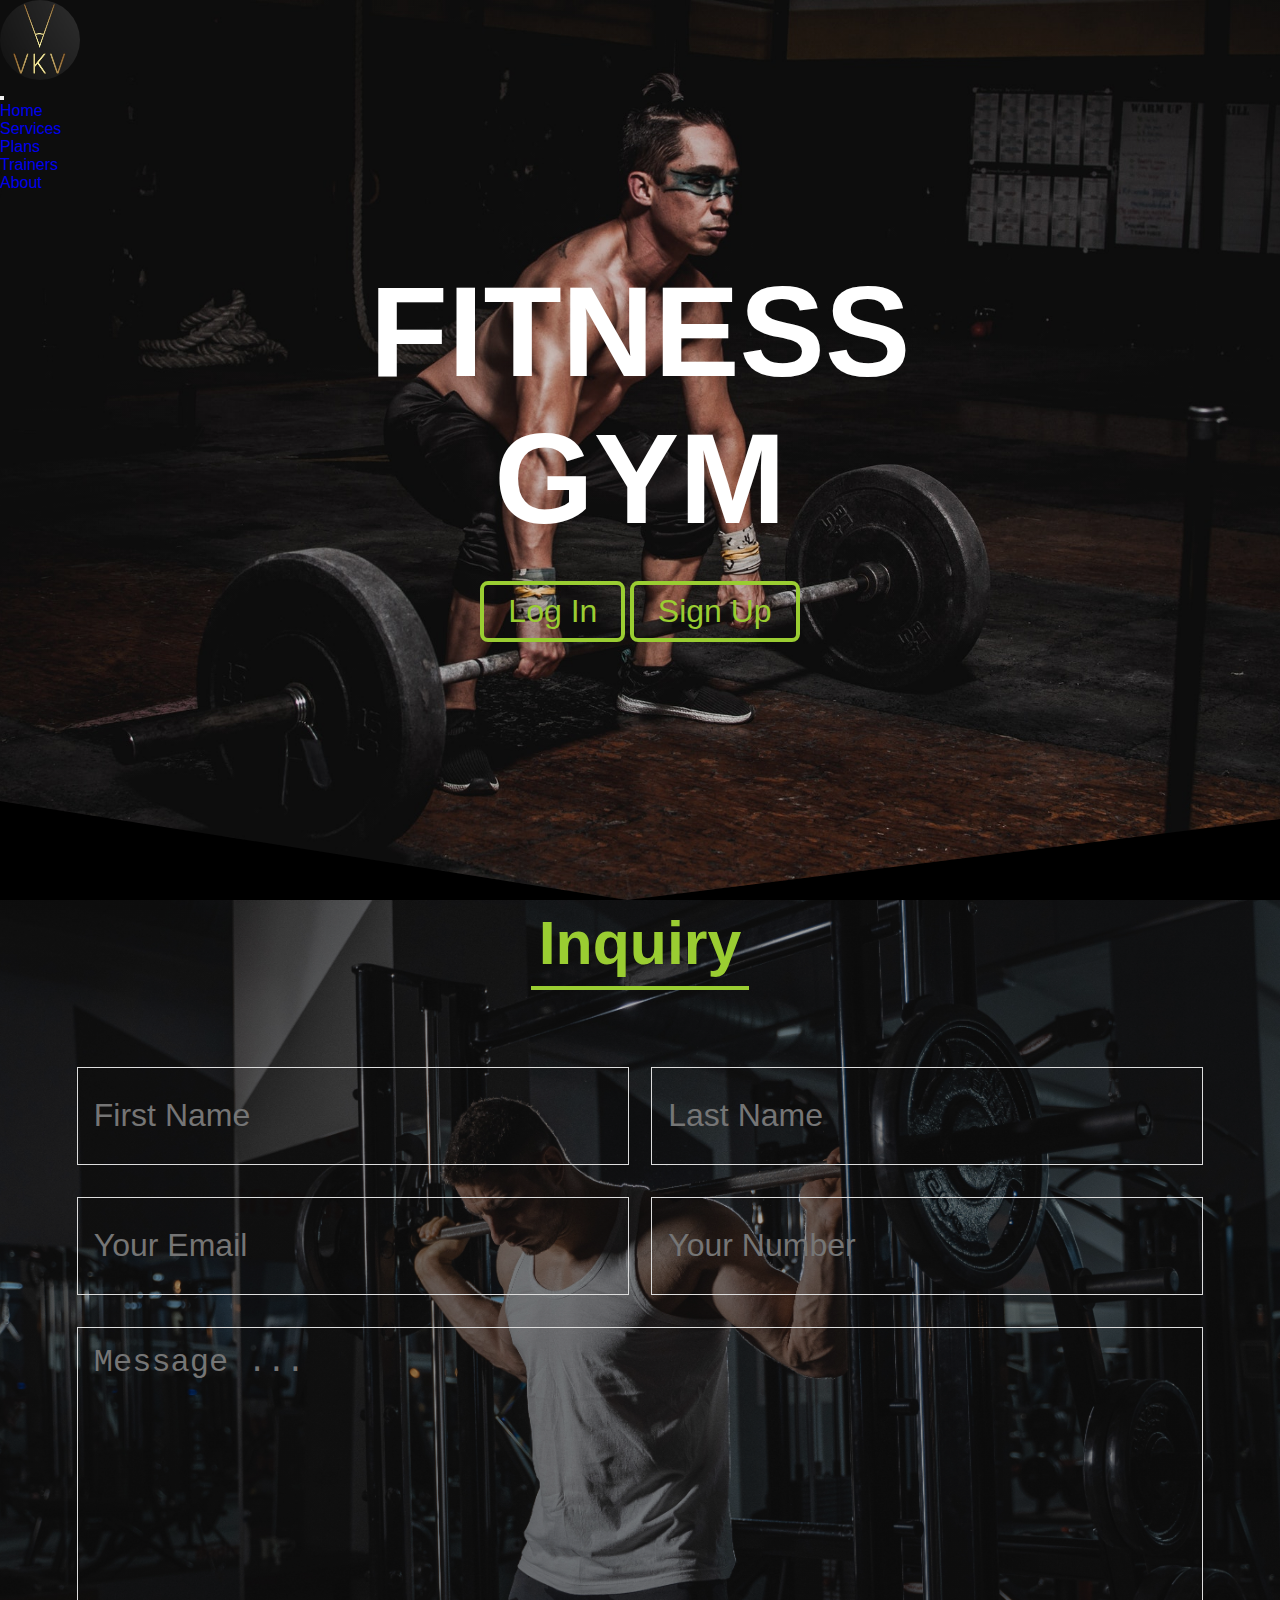
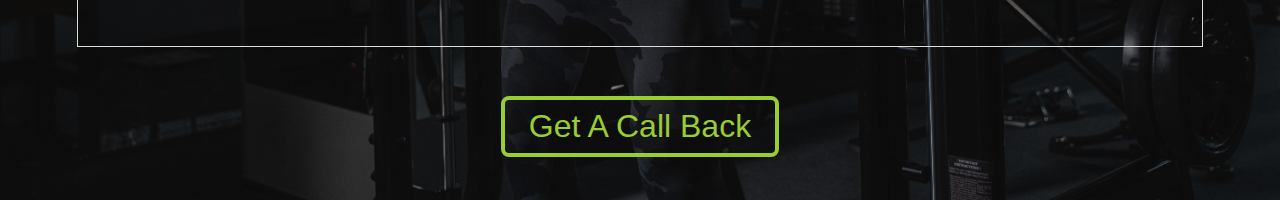
<file: index.html>
<!DOCTYPE html>
<html lang="en">
<head>
    <meta charset="UTF-8">
    <meta http-equiv="X-UA-Compatible" content="IE=edge">
    <meta name="viewport" content="width=device-width, initial-scale=1.0">
    <title>Document</title>
    <link
    href="https://cdn.jsdelivr.net/npm/bootstrap@5.1.3/dist/css/bootstrap.min.css"rel="stylesheet"integrity="sha384-1BmE4kWBq78iYhFldvKuhfTAU6auU8tT94WrHftjDbrCEXSU1oBoqyl2QvZ6jIW3"crossorigin="anonymous"/>
<link rel="stylesheet" href="style.css">
</head>
<body>
    <header>
    <nav class="navbar navbar-expand-lg navbar-dark bg-transparent">
     
      <img src="./images/gymLogoBylooko.jpg" alt="" height="80" width="80" class="raja">
        <div class="container-fluid flex justify-content-end">
            <!--<img src="./images/gymLogoBylooko.jpg" alt="" height="80" width="80" class="raja">-->
            <!-- <a class="navbar-brand" href="#">Navbar</a> -->
          <button class="navbar-toggler" type="button" data-bs-toggle="collapse" data-bs-target="#navbarSupportedContent" aria-controls="navbarSupportedContent" aria-expanded="false" aria-label="Toggle navigation">
            <span class="navbar-toggler-icon"></span>
          </button>
          
          <div class="collapse navbar-collapse" id="navbarSupportedContent">
            <ul class="navbar-nav me-auto mb-2 mb-lg-0 flex justify-content-end">
              <li class="nav-item">
                <a class="nav-link active" aria-current="page" href="index.html">Home</a>
              </li>
              <li class="nav-item">
                <a class="nav-link" href="services.html">Services</a>
              </li>  
              <li class="nav-item">
                <a class="nav-link" href="plans.html">Plans</a>
              </li>
              <li class="nav-item">
                <a class="nav-link" href="trainer.html">Trainers</a>
              </li>
              <li class="nav-item">
                <a class="nav-link" href="about.html">About</a>
              </li>
            </ul>
          
          </div>
        </div>
      </nav>
      <div class="content">
        <h1>Fitness gym</h1>
        <button class="btn">log in</button>
        <button class="btn">Sign up</button>
      </header>
    </div>
    <section class="register">
        <h1>Inquiry</h1>
        <form>
            <div class="input_box">
                <input type="text" placeholder="First Name">
                <input type="text" placeholder="last Name">
            </div>
            <div class="input_box">
                <input type="email" placeholder="your email">
                <input type="mobile number" placeholder="your number">
            </div>
            <textarea cols="30" rows="10" placeholder="Message ..."></textarea>
            <input type="submit" value="Get a call back" class="btn">
        </form>
    </section>
      <script
      src="https://cdn.jsdelivr.net/npm/bootstrap@5.1.3/dist/js/bootstrap.bundle.min.js"
      integrity="sha384-ka7Sk0Gln4gmtz2MlQnikT1wXgYsOg+OMhuP+IlRH9sENBO0LRn5q+8nbTov4+1p"
      crossorigin="anonymous"
    ></script>

</body>
</html>
</file>
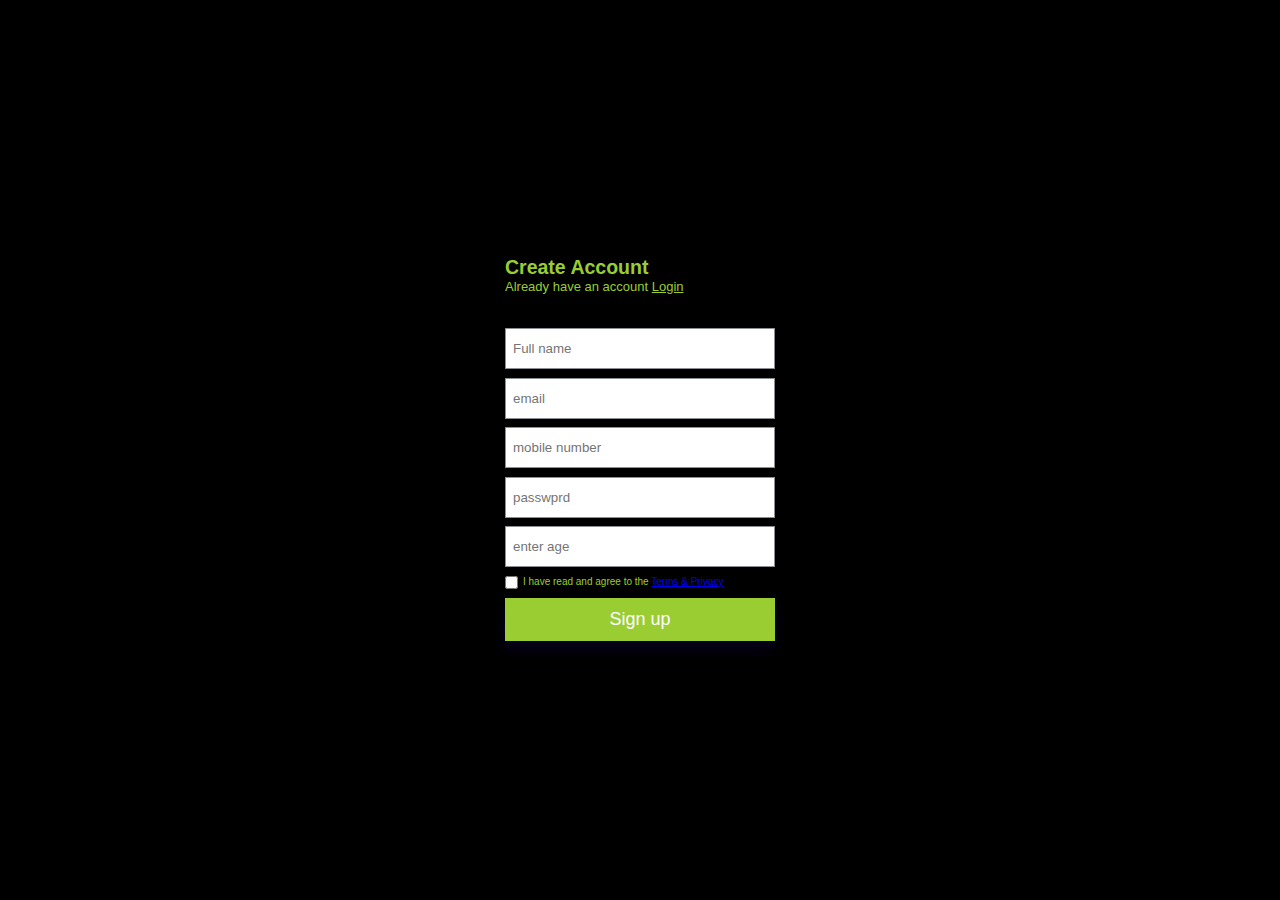
<file: signup.html>
<!DOCTYPE html>
<html lang="en">
<head>
    <meta charset="UTF-8">
    <meta http-equiv="X-UA-Compatible" content="IE=edge">
    <meta name="viewport" content="width=device-width, initial-scale=1.0">
    <title>Sign up</title>
    <style>
        *{
            padding: 0;
            margin: 0;
            box-sizing: border-box;
        }
        body{
            height: 100vh;
            display: flex;
            align-items: center;
            justify-content: center;
            background: black;
        }
        .container{
            width: 300px;
            height: 440px;
            background: black;
            display: flex;
            flex-direction: column;
            justify-content: space-evenly;
            padding: 0 15px;
            font-family: 'Poppins',sans-serif;

        }
        .intro-text{
            margin: 5px 0;
            font-size: 13px;
            color: yellowgreen;
            
        }
        .intro-text p a{
            color: yellowgreen;
        }
        form{
            height: 330px;
            display: flex;
            flex-direction: column;
            justify-content: space-evenly;

        }
        form input{
            padding: 12px 7px;
            outline: none;
            border: 1px solid #8c8f94;
            font-family: 'Poppins',sans-serif;

        }
        form input:focus{
            border-color:yellowgreen;
        }
        .check-box{
            display: flex;
        }
        .check-box label{
            font-size: 10px;
            padding: 0 5px;
            color: yellowgreen;

        }
        form button{
            border: none;
            outline: none;
            padding: 11px 0;
            background: yellowgreen;
            color: #fff;
            font-size: 18px;
            box-shadow: 0 7px 15px rgba(22, 5, 107, .3);
            font-family: 'Poppins',sans-serif;
        }
        .btn{
            cursor: pointer;
        }
    </style>
</head>
<body>
    <div class="container">
        <div class="intro-text">
            <h2>Create Account</h2>
            <p>Already have an account <a href="">Login</a></p>
        </div>
        <form>
            <input type="text" name="Full name" placeholder="Full name" required/>
            <input type="email" name="email" placeholder="email" required/>
            <input type="mobilenumber" name="mobile number" placeholder="mobile number" required/>
            <input type="password" name="password" placeholder="passwprd" required/>
            <input type="age" name="age" placeholder="enter age" required/>
            <div class="check-box">
                <input type="checkbox" id="check"/>
                <label for="check">I have read and agree to the
                    <a href="#">Terms & Privacy</a></label>   
            </div>
             <button type="submit" class="btn">Sign up</button>
        </form>
    </div>
</body>
</html>
</file>
<file: style.css>
*{
    box-sizing: border-box;
    margin: 0;
    padding: 0;
    list-style-type: none;
    text-decoration: none;
    text-transform: capitalize;
    transition: all 0.3s linear;
    outline: none;
}
*::selection{
    background-color: yellowgreen;
    color: #fff;
}
body{
    font-family: 'Open Sans', sans-serif;
    background: black;
    color: white;
}
/* Header ka parts */
header{
    width: 100%;
    height: 100vh;
    background-image: linear-gradient(rgba(0,0,0,0.1),rgba(0,0,0,0.1)),
    url(./images/background.jpg);
    background-position: center;
    background-size: cover;
    clip-path: polygon(100% 0, 100% 91%, 49% 100%, 0 89%, 0 0);
    
    
}
/*nav{
    padding: 2% 6%;
    display: flex;
    justify-content: space-between;
    align-items: center;
    color: #fff;
}
nav .logo{
    font-size: 3rem;
    cursor: pointer;
}
nav .logo span{
    color: yellowgreen;
}
nav .menu{
    padding-left: 0;
}
nav .menu li{
    display: inline-block;
    margin-left: 1rem;
    font-size: 1.5rem;
}
nav .menu li a{
    color: #fff;
}
.menu .active{
    color: yellowgreen;
}
nav .menu li a:hover{
    color: yellowgreen;
}*/
header .content{
    position: absolute;
    top: 50%;
    left: 50%;
    transform: translate(-50%, -50%);
    text-align: center;
    
}
header .content h1{
    font-size: 8rem;
    text-transform: uppercase;
    color: #fff;
}
.btn{
    padding: 0.5rem 1.5rem;
    background-color: transparent;
    border: 0.3rem solid yellowgreen;
    color: yellowgreen;
    margin-top: 1.8rem;
    cursor: pointer;
    border-radius: 0.5rem;
    font-size: 2rem;
}
.btn:hover{
    background-color: yellowgreen;
    color: #fff;
}
nav .open,.close{
    font-size: 1.8rem;
    cursor: pointer;
    color: yellowgreen;
    display: none;
}
@media (max-width:850px) {
     nav .menu{
        height: 25rem;
        width: 60%;
        position: fixed;
        top: 0;
        right:0;
        border-radius: 1.2rem;
        background-color: #fff;
      /*  display: ;*/
        justify-content: center;
        align-items: center;
       /* / flex-direction: column; */
        z-index: 9999;
    }
    nav .menu li{
        font-size: 1.8rem;
        margin: 0.5rem;
    }
    nav .menu li a{
        color: #000;
    }
    nav .open,nav .menu .close{
        display: block;
        position: absolute;
        top: 1.8rem;
        right: 1.8rem;
    } 
    header .content h1{
        font-size: 3rem;
        margin-top: 176px;
    }
}
/* About */
.about .row{
    min-height: 100vh;
    display: flex;
    justify-content: center;
    align-items: center;
    flex-wrap: wrap;
    padding: 2% 6%;
}
.about .row .image{
    flex: 1 1 40rem;
    padding: 2rem;
}
.about .row .image img{
    width: 100%;
    height: 100%;
    object-fit: cover;
}
.about .row .content{
    flex: 1 1 40rem;
    padding: 2rem;
    text-align: center;
}
.about .row .content h1{
    font-size: 3rem;
    color: yellowgreen;
    margin-bottom: 5rem;
}
.about .row .content p{
    line-height: 1.7;
    font-size: 1.2rem;
    margin-bottom: 1.2rem;
}
/* our Services */
.services{
    min-height: 100vh;
    text-align: center;
    padding: 2% 6%;
}
.services h1{
    font-size: 3.8rem;
    padding: 0.5rem;
    display: inline-block;
    color: yellowgreen;
    border-bottom: .3rem solid yellowgreen;
    margin-bottom: 1.8rem;
}
.services .container{
    display: flex;
    justify-content: center;
    align-items: center;
    text-align: center;
    flex-wrap: wrap;
}
.services .container .box{
    width: 31rem;
    height: 31rem;
    margin: .5rem;
    position: relative;
    overflow: hidden;
}
.services .container .box img{
    width: 100%;
    height: 100%;
    object-fit: cover;
}
.services .container .box .info{
    position: absolute;
    top: 50%;
    left: 50%;
    transform: translate(-50%, -50%) scale(0);
    transform-origin: bottom;
    width: 100%;
    height: 100%;
    background-color: rgba(0, 0, 0, 0.7);
    display: flex;
    justify-content: center;
    align-items: center;
    flex-direction: column;
}
.services .container .box:hover .info{
    transform: translate(-50%, -50%) scale(1);
}
.services .container .box .info h3{
    font-size: 3rem;
    color: yellowgreen;
    margin-bottom: 1.2rem;
}
.services .container .box .info p{
    line-height: 2;
    color: #fff;
    font-size: 1.1rem;
    padding: 0 1rem;
    margin-bottom: 1.2rem;
}
/* our Trainers */
.trainers{
    min-height: 100vh;
    text-align: center;
    padding: 2% 6%;
}
.trainers h1{
    font-size: 3.8rem;
    padding: 0.5rem;
    display: inline-block;
    color: yellowgreen;
    border-bottom: .3rem solid yellowgreen;
    margin-bottom: 1.8rem;
}
.trainers p{
    font-size: 1.5rem;
    color: white;
}
.trainers .items{
    display: flex;
    justify-content: center;
    align-items: center;
    flex-wrap: wrap;
}
.trainers .items .item{
    height: 40rem;
    width: 24rem;
    margin: 5rem 1rem;
}
.trainers .item img{
    width: 100%;
    height: 100%;
    border-radius: .6rem;
    object-fit: cover;
}
.trainers .item .inner{
    position: relative;
    z-index: 9999;
    padding: 0 1rem;
}
.trainers .item:hover{
    transform: translateY(-20px);
}
.trainers .item .inner .info{
    background-color: yellowgreen;
    padding: 1.2rem 1rem;
    border-radius: 0.6rem;
    margin-top: -2.5rem;
}
.trainers .item:hover .info{
    transform: translateY(-30px);
}
.trainers .item .inner .info h4{
    font-size: 1.3rem;
    font-weight: 600;
    margin: 0;
    color: #000;
}
.trainers .item .inner .info p{
    font-size: 1.1rem;
    font-weight: 400;
    color: #333;
    margin-top: .6rem;
}
.trainers .item .inner .info .menu{
    margin-top: 1rem;
}
.trainers .item .inner .info .menu a{
    display: inline-block;
    height: 2rem;
    width: 2rem;
    background-color: #fff;
    border-radius: 50%;
    color: yellowgreen;
    text-align: center;
    line-height: 2rem;
    margin-left: 0.3rem;
    font-size: 1.1rem;
}
.trainers .item .inner .info .menu a:hover{
    box-shadow: 0 0 .6rem #000;
}
/* hamara Plan */
.pricing_table{
    min-height: 100vh;
    padding: 2% 6%;
    text-align: center;
}
.pricing_table h1{
    font-size: 3.8rem;
    padding: 0.5rem;
    display: inline-block;
    color: yellowgreen;
    border-bottom: .3rem solid yellowgreen;
    margin-bottom: 2.2rem;
}
.pricing_table .pricing_card{
    display: flex;
    justify-content: space-around;
    align-items: center;
    flex-wrap: wrap;
    text-align: center;
}
.pricing_card .pricing_box{
    width: 30rem;
    box-shadow: 2px 2px 6px #000;
    margin-bottom: 4rem;
}
.pricing_card .pricing_box:hover{
    transform: translateY(-30px);
}
.pricing_box h2{
    font-size: 2rem;
    margin-bottom: 3rem;
    background-color: yellowgreen;
    padding: 1.2rem;
    border-bottom-left-radius: 50%;
    border-bottom-right-radius: 50%;
}
.pricing_box h3{
    margin-top: 2rem;
    font-size: 4rem;
    color: yellowgreen;
}
.pricing_box h3 sup{
    font-size: 2rem;
}
.pricing_box h3 span{
    font-size: 2.5rem;
}
.pricing_box p{
    font-size: 2.5rem;
    color: white;
}
.pricing_box ul{
    padding: 2rem;
}
.pricing_box ul li{
    margin-bottom: 0.5rem;
    font-size: 1.5rem;
}
.pricing_box .btn{
    margin-bottom: 2rem;
}
/*  Register */
.register{
    background-image: linear-gradient(rgba(0,0,0,0.3), rgba(0,0,0,0.3)),
    url(./images/inquiry.jpg);
    min-height: 100vh;
    width: 100%;
    background-position: center;
    background-size: cover;
    text-align: center;
}
.register h1{
    font-size: 3.8rem;
    padding: 0.5rem;
    display: inline-block;
    color: yellowgreen;
    border-bottom: .3rem solid yellowgreen;
    margin-bottom: 2.2rem;
}
.register form{
    padding: 2% 6%;
    margin: 0 auto;
}
.register form .input_box{
    display: flex;
    justify-content: space-between;
    flex-wrap: wrap;
}
.register form .input_box input,textarea{
    height: 4rem;
    width: 49%;
    background-color: transparent;
    color: #ddd;
    padding: 3rem 1rem;
    margin: 1rem 0;
    font-size: 2rem;
    border: 1px solid #ddd;
}
.register form textarea{
    height: 20rem;
    width: 100%;
    resize: none;
    padding: 1rem;
}
.raja{
    border-radius: 50%;
    cursor: pointer;
}
@media (max-width:1100px) {
    .register form .input_box input{
        width: 100%;
    }
}
/* Start Footer */
footer{
    color: #fff;
    padding: 2rem;
    text-align: center;
    background-color: #333;
    font-size: 1.8rem;
}
</file>
